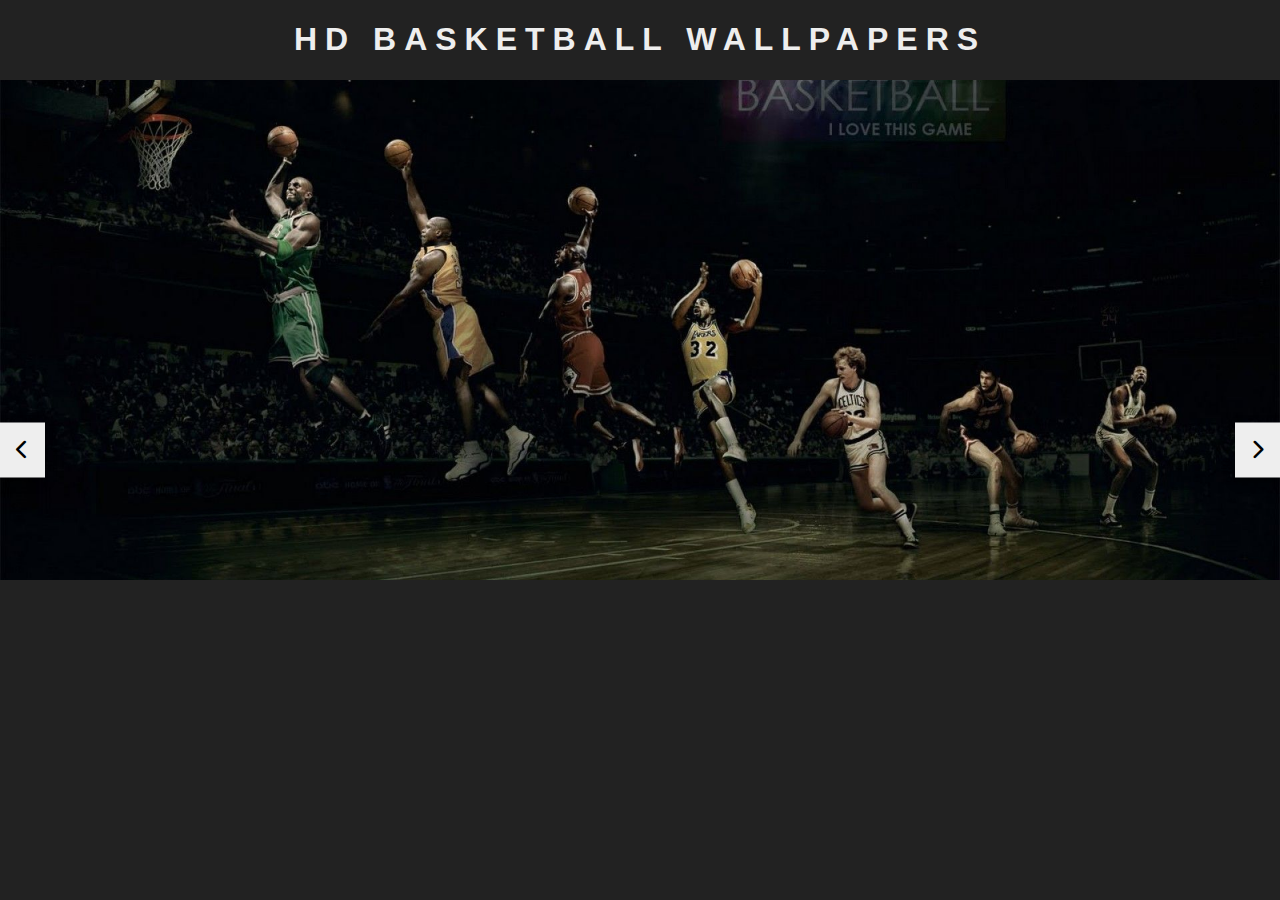
<file: index.html>
<!DOCTYPE html>
<html lang="en">
<head>
    <meta charset="UTF-8">
    <meta http-equiv="X-UA-Compatible" content="IE=edge">
    <meta name="viewport" content="width=device-width, initial-scale=1.0">
    <title>HD Wallpapers</title>
    <link rel="stylesheet" href="style.css">
    <link rel="stylesheet" href="https://cdnjs.cloudflare.com/ajax/libs/font-awesome/6.2.0/css/all.min.css">
</head>
<body>
    <h1>HD BasketBall Wallpapers</h1>
    <div class="wrapper">
        <div class="prev-btn"><i class="fas fa-chevron-left"></i></div>

        <div class="slides-container">
            <div class="slide-image">
                <img src="img1.jpg" alt="">
            </div>

            <div class="slide-image">
                <img src="img2.jpg" alt="">
            </div>

            <div class="slide-image">
                <img src="img3.jpg" alt="">
            </div>

            <div class="slide-image">
                <img src="img4.jpg" alt="">
            </div>

            <div class="slide-image">
                <img src="img5.jpg" alt="">
            </div>
            <div class="slide-image">
                <img src="img6-1.jpg" alt"">
            </div>
        </div>
        <div class="next-btn"><i class="fas fa-chevron-right"></i></div>
    </div>

    <div class="navigation-dots">
        

    <script src="live.js"></script>
</body>
</html>
</file>
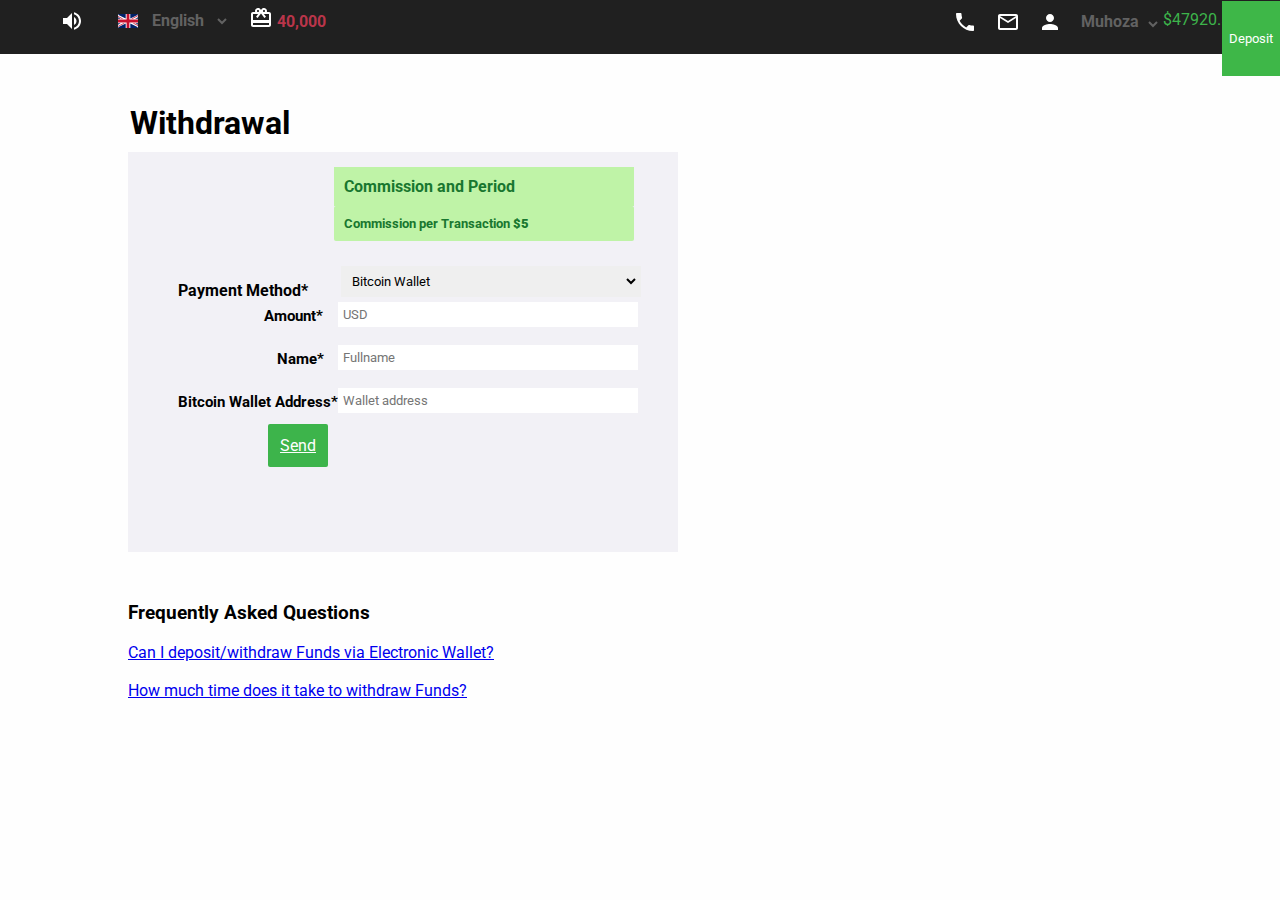
<file: Single page/index.html>
<!DOCTYPE html>
<html lang="en">
  <head>
    <meta charset="UTF-8" />
    <meta http-equiv="X-UA-Compatible" content="IE=edge" />
    <meta name="viewport" content="width=device-width, initial-scale=1.0" />
    <title>Withdrawal</title>
    <link rel="stylesheet" href="style.css" />
    <link rel="preconnect" href="https://fonts.googleapis.com">
    <link rel="preconnect" href="https://fonts.gstatic.com" crossorigin><link href="https://fonts.googleapis.com/css2?family=Big+Shoulders+Display:wght@700&family=Roboto:wght@300&display=swap" rel="stylesheet">
   
  </head>
  <body>
    <div class="navbar">
      <nav>
       <img class="volume" src="volume_up_white_24dp.svg" alt="">
       <img class="united" src="united-kingdom-flag-icon.svg" alt="">
        <label for="language">English</label>
        <select name="English" id="language"> 
        </select>
        <img class="reed" src="redeem_white_24dp.svg" alt="">
        <span>40,000</span>
        <div class="shift">
        <img class="phone" src="phone_white_24dp.svg" alt="">
        <img class="mail" src="mail_outline_white_24dp.svg" alt="">
        <img class="person" src="person_white_24dp.svg" alt="">
        <label for="name">Muhoza</label>
        <select name="Muhoza" id="name"> </select>
        <p>$47920.55</p>
        </div>
    </div>
        <button type="button" class="btn-success">Deposit</button>
      </nav>

      <header>
        <h1>Withdrawal</h1>
      </header>

      <div class="form">
        <h4>Commission and Period</h4>
        <h5>Commission per Transaction <strong>$5</strong></h4>
        <form action="#" method="post">
          <label for="payment"><strong>Payment Method*</strong></label>
          <select name="payment" id="payment">
            <option value="Bitcoin Wallet">Bitcoin Wallet</option>
            <option value="Bank Account">Bank Account</option>
          </select>
          <p class="amount"><strong>Amount*</strong></p><input type="number" name="Amount" placeholder="USD">
          <p class="name"><strong>Name*</strong></p><input type="text" name="name" placeholder="Fullname">
          <p><strong>Bitcoin Wallet Address*</strong></p><input type="value" name="wallet address" placeholder="Wallet address">
        </form>
        <a class="btn" href="sucess.html">Send</a>
    </div>
    <div class="FAQ">
     <h3>Frequently Asked Questions</h3>
     <br>
     <p><a href="#">Can I deposit/withdraw Funds via Electronic Wallet?</a></p>
     <br>
     <p><a href="#">How much time does it take to withdraw Funds?</a></p>
     </div>

    </div>
  </body>
</html>
</file>
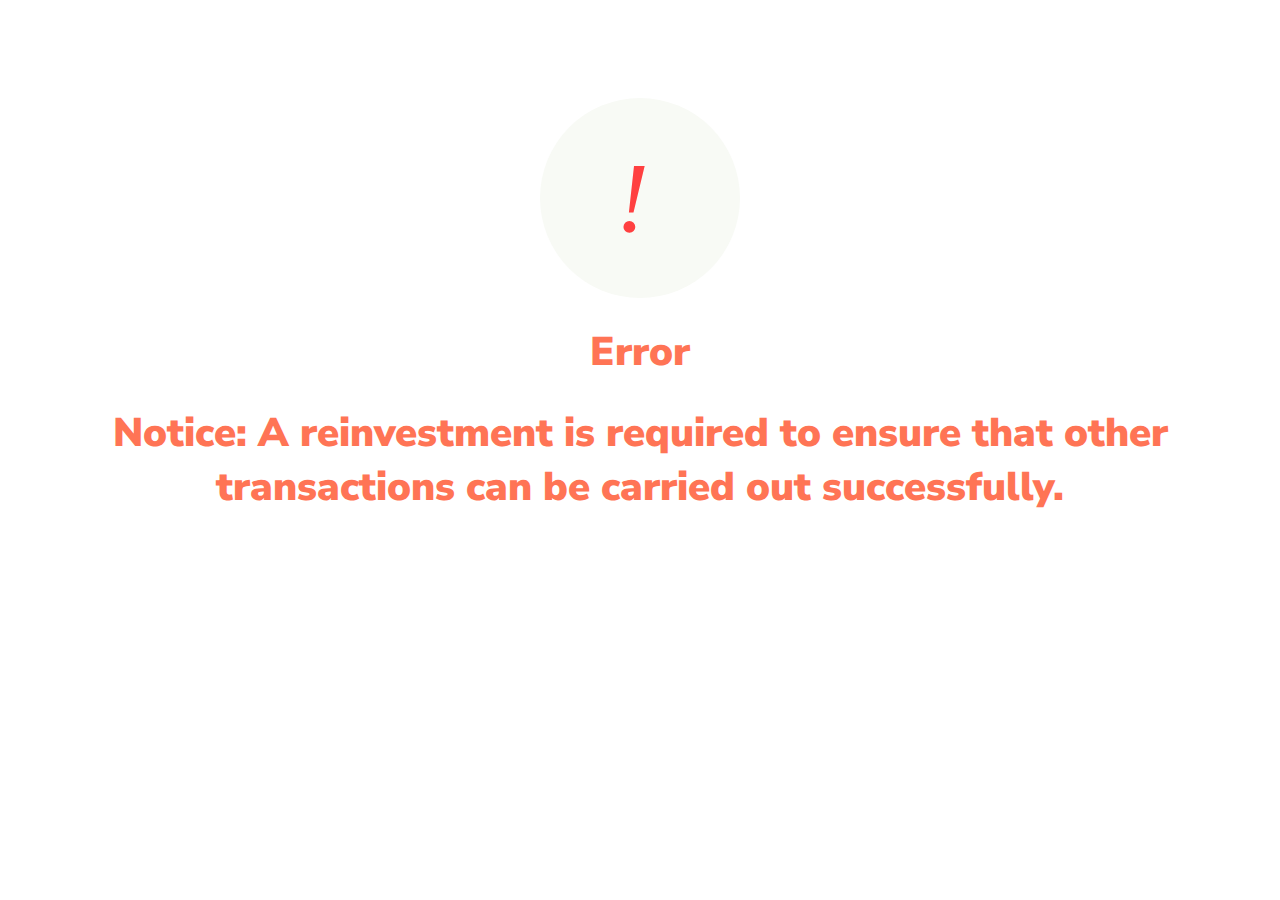
<file: Single page/sucess.html>
<!DOCTYPE html>
<html>
  <head>
    <meta name="viewport" content="width=device-width, initial-scale=1.0">
    <link href="https://fonts.googleapis.com/css?family=Nunito+Sans:400,400i,700,900&display=swap" rel="stylesheet">
    <title>Error!</title>
  </head>
    <style>
      body {
        text-align: center;
        padding: 30px 0;
        background: white;
      }
        h1 {
          color: #ff7455;
          font-family: "Nunito Sans", "Helvetica Neue", sans-serif;
          font-weight: 900;
          font-size: 40px;
          margin-bottom: 10px;
        }
        p {
          color: #404F5E;
          font-family: "Nunito Sans", "Helvetica Neue", sans-serif;
          font-size:20px;
          margin: 0;
        }
      i {
        color: #ff4040;
        font-size: 100px;
        line-height: 200px;
        margin-left:-15px;
      }
      .card {
        background: white;
        padding: 60px;
        border-radius: 4px;
        display: inline-block;
        margin: 0 auto;
      }
    </style>
    <body>
      <div class="card">
      <div style="border-radius:200px; height:200px; width:200px; background: #F8FAF5; margin:0 auto;">
        <i class="checkmark">!</i>
      </div>
        <h1>Error</h1>
         <h1> Notice: A reinvestment is required to ensure that other transactions can be carried out successfully. </h1>
        <p><br/></p>
      </div>
    </body>
</html>
</file>
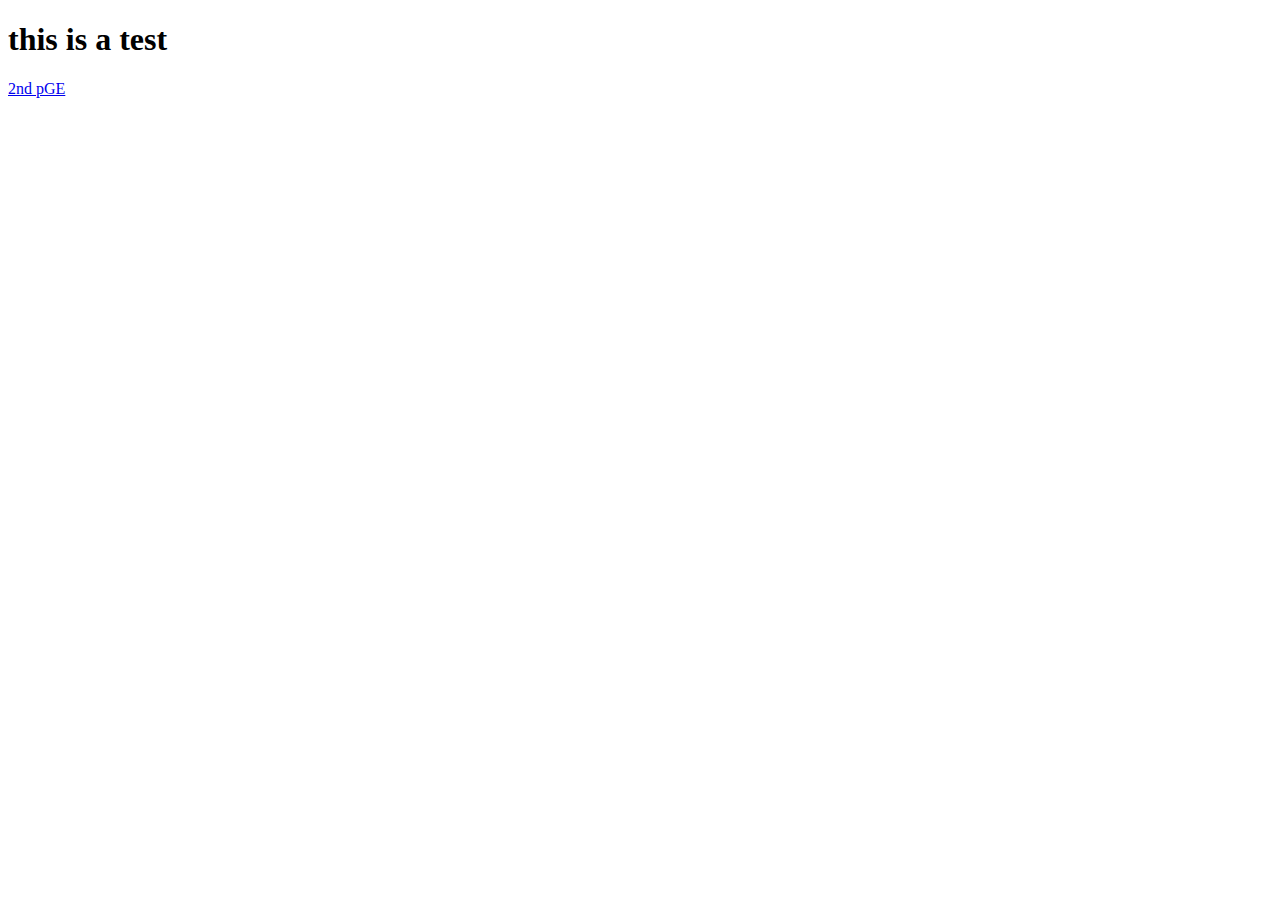
<file: Single page/test.html>
<!DOCTYPE html>
<html lang="en">
<head>
    <meta charset="UTF-8">
    <meta http-equiv="X-UA-Compatible" content="IE=edge">
    <meta name="viewport" content="width=device-width, initial-scale=1.0">
    <title>Document</title>
</head>
<body>
    <h1>this is a test </h1>
    <p><a href="sucess.html">2nd pGE</a></p>
    
</body>
</html>
</file>
<file: style.css>
body{
    margin: 0;
    box-sizing: border-box;
    background: #222;
 }

 h1{
    text-align: center;
    color: #eee;
    font-family: 'Segoe UI', Tahoma, Geneva, Verdana, sans-serif;
    text-transform: uppercase;
    letter-spacing: 8px;
 }

.wrapper{
    width: 100%;
    overflow: hidden;
}

.slides-container{
    height: 500px;
    transition: 900ms cubic-bezier(0.48, 0.15, 0.18, 1);
    position: relative;
}

.slide-image{
    width: 100%;
    height: 100%;
    position: absolute;
}

.slide-image img{
    width: 100%;
    height: 100%;
    object-fit: cover;
}

.next-btn,
.prev-btn{
    background-color: #eee;
    padding: 16px;
    position: absolute;
    top: 50%;
    transform: translateY(-50%);
    font-size: 20px;
    box-shadow: 0 4px 8px rgba(0, 0, 0, 0.6);
    z-index: 100;
    cursor: pointer;
    transition: 400ms;
}

.next-btn:hover,
.prev-btn:hover{
    background: #48f9ff;
}

.prev-btn{
    left: 0;
}
.next-btn{
    right: 0;
}


.navigation-dots{
    display: flex;
    height: 32px;
    align-items: center;
    justify-content: center;
    margin: 16px 0;
}


.single-dot{
    background: #333;
    height: 16px;
    width: 16px;
    border: 2px solid #000;
    border-radius: 50%;
    margin: 0 8px;
    cursor: pointer;
    transition: 400ms;
}

.single-dot.active{
    background-color: #eee;

}
</file>
<file: Single page/style.css>
*{
    padding: 0%;
    margin: 0%;
    box-sizing: border-box;
    font-family: 'Roboto', sans-serif;
}
body{
    background-color: #fefefe;

}

nav{
    background-color: #202020;

}
nav select{
    position: relative;
    top: 2px;
    border: 2px solid #202020;
    background-color: #202020;
    color: #626262;
}
nav label{
    position: relative;
    color: #626262;
    font-weight: bold;
    margin-left: 100px;
    top: 2px;
}
.shift{
    display: flex;
    margin-left: 71%;
    position: relative;
    top: -20px;
}
nav p{
    color: #3db44b;
}



header{
    text-align: left;
    margin-left: 130px;
    margin-top: 50px;
    margin-bottom: -40px;

}

.form{
    background-color: #f2f1f6;
    margin: 50px;
    padding: 50px;
    width: 550px;
    height: 400px;
    margin-left: 10%;
}
h4{
    background-color: #bff3a7;
    padding: 10px;
    border: 10%;
    position: relative;
    width: 300px;
    left: 156px;
    bottom: 35px;
    color: #18772f;
}
h5{
    background-color: #bff3a7;
    padding: 10px;
    border: 10%;
    position: relative;
    width: 300px;
    left: 156px;
    bottom: 35px;
    color: #18772f;
    border-radius: 2px;
    font-size: 13px;
}
.form input{
    position: relative;
    left: 160px;
    bottom: 23px;
    font-size: 13px;
    padding: 3px;
    width: 300px;
    border: 2px solid transparent;

}
.amount{
    position: relative;
    left: 19%;
}
.name{
    position: relative;
    left: 22%;
}

.form select{
    position: relative;
    left: 29px;
    padding: 5px;
    width: 300px;
    border: 2px solid transparent;
    bottom: 10px;
}

.form p{
    font-size: 15px;
    
}

.btn{
    margin: 20px;
    padding: 10px;
    width: 100px;
    height: 6vh;
    background-color: #3db44b;
    color: #fefefe;
    border: 2px solid transparent;
    border-radius: 2px;
    margin-left: 20%;
    transition: transform.4s;
    cursor: pointer;
}
.btn:hover{
    background: #3db44b;
    border: 2px solid #3db44b;
    transform: scale(1.2);
}
.btn-success{
    background-color: #3eb748;
    padding: 5px;
    position: fixed;
    height: 8.3vh;
    top: 1px;
    border: 2px solid transparent;
    right: 0%;
    color: white;
    cursor: pointer;
}
span{
    color: #ba354a;
    position: relative;
    left: 1%;
    top: 3px;
    font-weight: bold;
}
.FAQ{
    margin: 50px;
    margin-left: 128px;
}

.volume{
    position: relative;
    top: 9px;
    left: 60px;
    color: #626262;
}
.reed{
    position: relative;
    left: 1%;
    top: 6px;  
}
.person{
    position: relative;
    left: 22%;
}
.mail{
    position: relative;
    left: 17%;
}
.phone{
    position: relative;
    left: 12%;
}
.united{
    position: relative;
    width: 20px;
    left: 7%;
    top: 4px;
}
</file>
